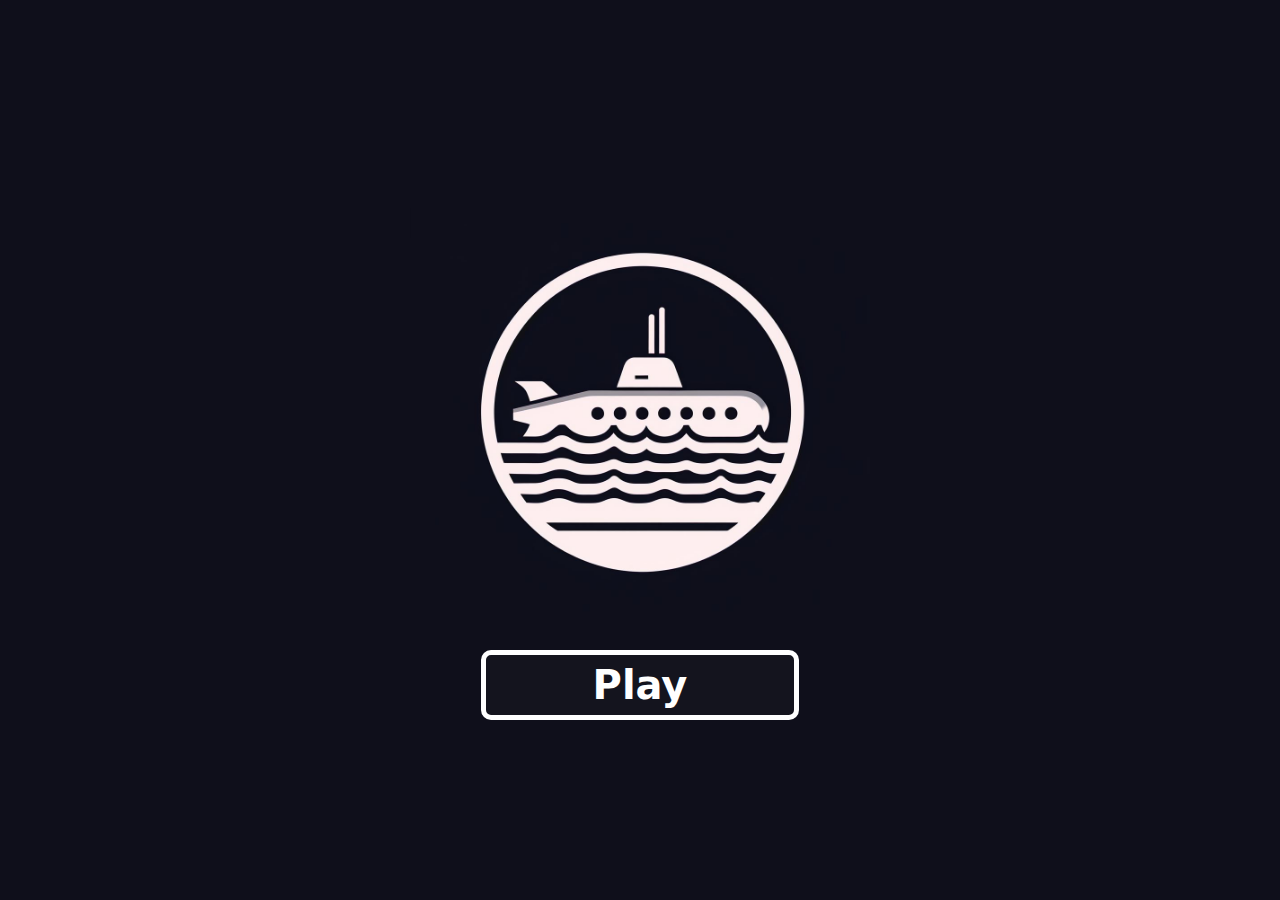
<file: index.html>
<!DOCTYPE html>
<html lang="en">
  <head>
    <meta charset="UTF-8" />
    <meta http-equiv="X-UA-Compatible" content="IE=edge" />
    <meta name="viewport" content="width=device-width, initial-scale=1.0" />
    <title>Submarine Hunt</title>
    <style>
      body {
        display: none;
      }
      .no-js {
        display: block;
      }
    </style>
    <noscript>
      <style>
        body {
          display: block;
        }
      </style>
      <div class="no-js">
        <p>JavaScript is disabled in your browser. Please enable it to continue.</p>
      </div>
    </noscript>
  </head>
  <body>
    <p id="info-text">Checking browser support...</p>

    <script>
      document.body.style.display = 'block';

      async function checkCompatibility() {
        try {
          new Function("import('data:text/javascript,')");
          if (!('fetch' in window)) throw new Error('Fetch API not supported');
          if (!('Promise' in window)) throw new Error('Promises not supported');
          new Function('async function test() {}')();
          if (!('serviceWorker' in navigator)) throw new Error('Service Workers not supported');
          if (!('WebSocket' in window)) throw new Error('WebSockets not supported');
          if (!('IntersectionObserver' in window)) throw new Error('IntersectionObserver not supported');
          if (!('clipboard' in navigator)) throw new Error('Clipboard API not supported');
          if (!('WebAssembly' in window)) throw new Error('WebAssembly not supported');
          if (!('RTCPeerConnection' in window)) throw new Error('WebRTC not supported');

          if (!CSS.supports('display', 'grid')) throw new Error('CSS Grid not supported');
          if (!CSS.supports('display', 'flex')) throw new Error('CSS Flexbox not supported');
          if (!CSS.supports('(--a: 0)')) throw new Error('CSS Custom Properties not supported');

          const prefixes = ['-webkit-', '-moz-', '-ms-', '-o-'];
          const propertiesToCheck = ['transform', 'transition', 'animation', 'box-shadow', 'flex'];
          propertiesToCheck.forEach((property) => {
            if (!CSS.supports(property, 'initial')) {
              let supported = false;
              prefixes.forEach((prefix) => {
                if (CSS.supports(prefix + property, 'initial')) {
                  supported = true;
                }
              });
              if (!supported) {
                throw new Error(`CSS property ${property} with prefixes not supported`);
              }
            }
          });

          if (!navigator.onLine) {
            console.warn('No internet access: User offline');
          }

          document.getElementById('info-text').textContent = 'Browser support OK';
          window.location.href = './html/game.html';
        } catch (e) {
          document.getElementById('info-text').textContent = 'Browser is not supported. Open console to see more details (F12).';
          console.warn('Compatibility check failed:', e.message);
          window.open('./html/no-support.html', '_blank');
        }
      }

      checkCompatibility();
    </script>
  </body>
</html>
</file>
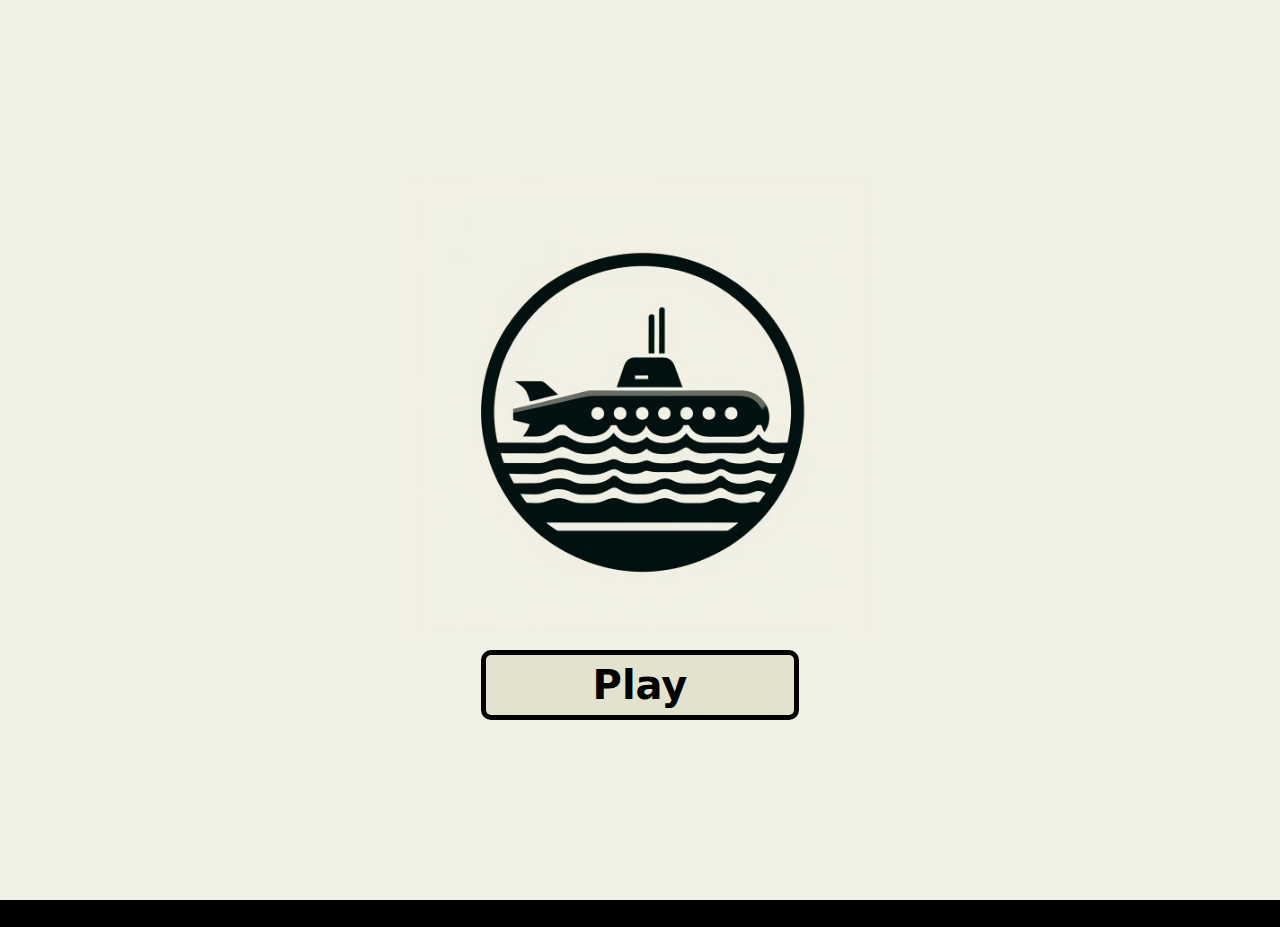
<file: html/index.html>
<!DOCTYPE html>
<html lang="en">
  <head>
    <meta charset="UTF-8" />
    <meta name="viewport" content="width=device-width, initial-scale=1.0" />
    <meta name="description" content="Game about hunting submarines. In which you have to drop bombs on flowing underwater various submarines." />
    <link rel="shortcut icon" href="../images/day/logo.jpeg" type="image/x-icon" id="themeShortcutIcon" />
    <link rel="stylesheet" href="../style/base.css" />
    <link rel="stylesheet" href="../style/day/day.css" id="themeStylesheet" />
    <title>Submarine Hunt</title>
  </head>
  <body>
    <div id="leftButton" class="mobileSterringButtons"></div>
    <div id="actionButton" class="mobileSterringButtons"></div>
    <div id="rightButton" class="mobileSterringButtons"></div>
    <div id="welcomeMask">
      <div id="centerMenu">
        <img src="../images/day/logo.jpeg" alt="logo" id="welcomeLogo" />
        <div id="playBox">
          <div id="playButton">Play</div>
        </div>
      </div>
    </div>
    <div id="gameStateBar">
      <div id="timer">Timer: 24:38</div>
      <div id="score">Score: 134,000</div>
      <div id="lives">Lives: &#9829;&#9829;&#9829;</div>
      <div id="level">Level: Normal</div>
      <div id="ammoType">Ammo: Laser beam</div>
      <div id="ammoCount">Count: 20</div>
    </div>
    <div id="optionsMask">
      <button id="startButton" type="button">Start</button>
    </div>
    <div id="pauseMask">
      <div id="pauseMaskSelectBox">
        <div id="resumeButton" alt="resume" data-elementType="resumeButton"></div>
        <div id="restartButton" alt="restart" data-elementType="restartButton"></div>
        <div id="quitButton" alt="quit" data-elementType="quitButton"></div>
      </div>
    </div>
    <div id="sky">
      <div alt="pause" id="pauseButton" data-elementType="pauseButton"></div>
      <div id="ship" data-elementType="ship"></div>
    </div>
    <div id="waves"></div>
    <div id="ocean"></div>
  </body>
</html>
<script src="../scripts/main.js" type="module"></script>
</file>
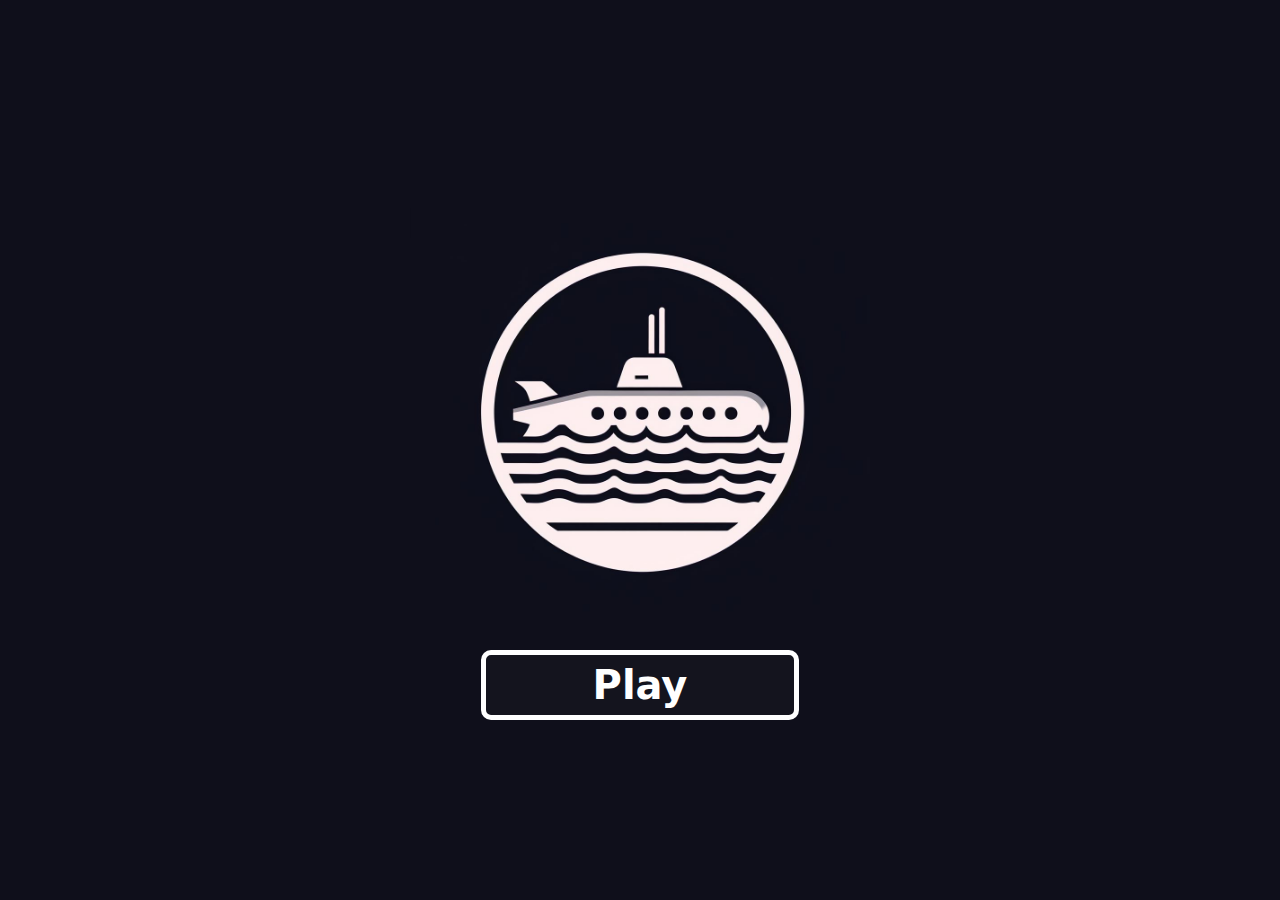
<file: html/game.html>
<!DOCTYPE html>
<html lang="en">
  <head>
    <meta charset="UTF-8" />
    <meta name="viewport" content="width=device-width, initial-scale=1.0" />
    <meta name="description" content="Game about hunting submarines. In which you have to drop bombs on flowing underwater various submarines." />
    <link rel="shortcut icon" href="../images/day/logo.jpeg" type="image/x-icon" id="themeShortcutIcon" />
    <link rel="stylesheet" href="../style/base.css" />
    <link rel="stylesheet" href="../style/day/day.css" id="themeStylesheet" />
    <title>Submarine Hunt</title>
  </head>
  <body>
    <div id="sterringPanel">
      <div id="moveLeftButton" class="mobileSterringButtons"><span class="mobileSterringButtonsInsideText">left</span></div>
      <div id="dropButtonLeft" class="mobileSterringButtons"><div class="mobileSterringButtonsInsideImage"></div></div>
      <div id="switchItemButton" class="mobileSterringButtons"><span class="mobileSterringButtonsInsideText">Switch item</span></div>
      <div id="dropButtonRight" class="mobileSterringButtons"><div class="mobileSterringButtonsInsideImage"></div></div>
      <div id="moveRightButton" class="mobileSterringButtons"><span class="mobileSterringButtonsInsideText">right</span></div>
    </div>
    <div id="welcomeMask">
      <div id="centerMenu">
        <img src="../images/day/logo.jpeg" alt="logo" id="welcomeLogo" />
        <div id="playBox">
          <div id="playButton">Play</div>
        </div>
      </div>
    </div>
    <div id="gameStateBar">
      <div id="timer">Timer: <span id="minutes">00</span>:<span id="seconds">00</span></div>
      <div id="score">Score: <span id="scoreValue">0</span></div>
      <div id="lives">Lives: <span class="heart">&#9829;</span><span class="heart">&#9829;</span><span class="heart">&#9829;</span></div>
      <div id="level">Level: Normal</div>
      <div id="ammoType"></div>
      <div id="ammoCount"></div>
    </div>
    <div id="optionsMask">
      <button id="startButton" type="button">Start</button>
    </div>
    <div id="pauseMask">
      <div id="pauseMaskSelectBox">
        <div id="resumeButton" alt="resume" data-elementType="resumeButton"></div>
        <div id="restartButton" alt="restart" data-elementType="restartButton"></div>
        <div id="quitButton" alt="quit" data-elementType="quitButton"></div>
      </div>
    </div>
    <div alt="fullscreen" id="fullscreenButton"></div>
    <div alt="pause" id="pauseButton"></div>
    <div id="gameWorld">
      <div id="sky">
        <div id="ship" data-elementType="ship"></div>
      </div>
      <div id="waves"></div>
      <div id="ocean"></div>
    </div>
  </body>
</html>
<script src="../scripts/main.js" type="module"></script>
</file>
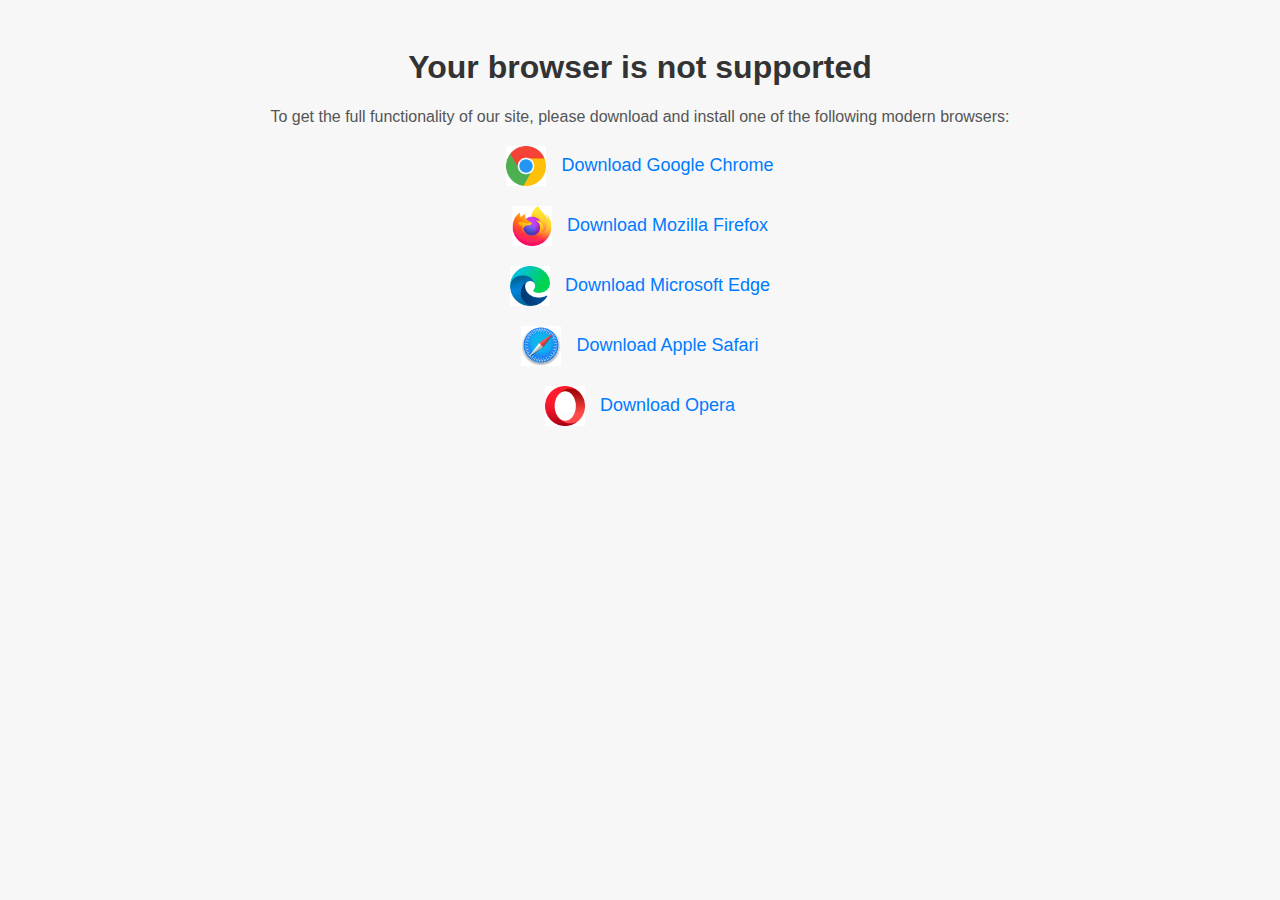
<file: html/no-support.html>
<!DOCTYPE html>
<html lang="en">
  <head>
    <meta charset="UTF-8" />
    <meta name="viewport" content="width=device-width, initial-scale=1.0" />
    <title>Submarine Hunt</title>
    <style>
      body {
        font-family: Arial, sans-serif;
        text-align: center;
        padding: 20px;
        background-color: #f7f7f7;
      }
      h1 {
        color: #333;
      }
      p {
        color: #555;
      }
      .browser-list {
        list-style-type: none;
        padding: 0;
      }
      .browser-item {
        margin: 20px 0;
        display: flex;
        align-items: center;
        justify-content: center;
      }
      .browser-item img {
        width: 40px;
        height: 40px;
        margin-right: 15px;
      }
      a {
        text-decoration: none;
        color: #007bff;
        font-size: 18px;
      }
      a:hover {
        text-decoration: underline;
      }

      @supports not (display: flex) {
        .browser-item {
          display: block;
          text-align: left;
          margin-bottom: 20px;
        }
      }
    </style>
  </head>
  <body>
    <div id="preloader" style="display: none; font-size: 24px">
      <p>Landing...</p>
    </div>

    <noscript>
      <p style="color: red; font-weight: bold">Your browser has JavaScript disabled. Enable JavaScript to use the full functionality of the site.</p>
    </noscript>

    <h1>Your browser is not supported</h1>
    <p id="info-text">To get the full functionality of our site, please download and install one of the following modern browsers:</p>

    <ul class="browser-list" id="browser-list">
      <li class="browser-item">
        <img src="../images/always/chromeLogo.png" alt="Chrome Logo" />
        <a href="https://www.google.com/chrome/">Download Google Chrome</a>
      </li>
      <li class="browser-item">
        <img src="../images/always/firefoxLogo.png" alt="Firefox Logo" />
        <a href="https://www.mozilla.org/pl/firefox/new/">Download Mozilla Firefox</a>
      </li>
      <li class="browser-item">
        <img src="../images/always/edgeLogo.png" alt="Edge Logo" />
        <a href="https://www.microsoft.com/edge">Download Microsoft Edge</a>
      </li>
      <li class="browser-item">
        <img src="../images/always/safariLogo.png" alt="Safari Logo" />
        <a href="https://www.apple.com/safari/">Download Apple Safari</a>
      </li>
      <li class="browser-item">
        <img src="../images/always/operaLogo.png" alt="Opera Logo" />
        <a href="https://www.opera.com/">Download Opera</a>
      </li>
    </ul>

    <script>
      function isMobile() {
        var userAgent = navigator.userAgent || navigator.vendor || window.opera;
        return /android|iphone|ipad|ipod/i.test(userAgent);
      }

      if (isMobile()) {
        document.getElementById('info-text').textContent = 'Your mobile browser is not supported. Please download one of the modern mobile browsers:';
        var browserList = document.getElementById('browser-list');
        browserList.innerHTML = `
                <li class="browser-item">
                    <img src="../images/always/chromeLogo.png" alt="Chrome Logo" />
                    <a href="https://play.google.com/store/apps/details?id=com.android.chrome">Download Google Chrome (Android)</a>
                </li>
                <li class="browser-item">
                    <img src="../images/always/firefoxLogo.png" alt="Firefox Logo" />
                    <a href="https://play.google.com/store/apps/details?id=org.mozilla.firefox">Download Mozilla Firefox (Android)</a>
                </li>
                <li class="browser-item">
                    <img src="../images/always/edgeLogo.png" alt="Edge Logo" />
                    <a href="https://play.google.com/store/apps/details?id=com.microsoft.emmx">Download Microsoft Edge (Android)</a>
                </li>
                <li class="browser-item">
                    <img src="../images/always/safariLogo.png" alt="Safari Logo" />
                    <a href="https://apps.apple.com/pl/app/safari/id284417350">Download Safari (iOS)</a>
                </li>
                <li class="browser-item">
                    <img src="../images/always/operaLogo.png" alt="Opera Logo" />
                    <a href="https://play.google.com/store/apps/details?id=com.opera.browser">Download Opera (Android)</a>
                </li>
            `;
      }

      document.getElementById('preloader').style.display = 'block';
      window.addEventListener('load', function () {
        document.getElementById('preloader').style.display = 'none';
      });
    </script>
  </body>
</html>
</file>
<file: style/base.css>
@import url(baseClassesAndVariables.css);

* {
  font-family: system-ui, -apple-system, BlinkMacSystemFont, 'Segoe UI', Roboto, Oxygen, Ubuntu, Cantarell, 'Open Sans', 'Helvetica Neue', sans-serif;
  overflow: hidden;
  -webkit-user-select: none !important;
  user-select: none !important;
  -webkit-user-drag: none !important;
}
html {
  background-color: black;
  z-index: 0;
}
body {
  position: absolute;
  width: 100%;
  height: 100%;
  margin: 0;
  padding: 0;
}
#welcomeMask {
  position: fixed;
  top: 0;
  left: 0;
  width: 100%;
  height: 100%;
  display: flex;
  justify-content: center;
  align-items: center;
  z-index: 10;
}
#centerMenu {
  display: flex;
  flex-direction: column;
  justify-content: center;
  align-items: center;
}
#welcomeLogo {
  height: 45%;
  width: 45%;
}
#playBox {
  width: 30%;
  height: 20%;
  margin-top: 10px;
  border-radius: 10px;
  display: flex;
  justify-content: center;
  align-items: center;
  cursor: pointer;
  border-width: 5px;
  border-style: solid;
}
@media screen and (max-height: 560px) {
  #welcomeLogo {
    height: 30%;
    width: 30%;
  }
  #playBox {
    width: 20%;
  }
}
#playButton {
  font-size: 40px;
  padding: 7px;
  font-weight: 600;
}
#gameWorld {
  position: relative;
  left: 50%;
  translate: -50% 0;
  width: 100%;
  height: 100%;
}
#sky {
  width: 100%;
  height: 22%;
  position: relative;
}
#waves {
  width: 100%;
  height: 4%;
  top: -2%;
  background-repeat: repeat-x;
  position: relative;
  z-index: 2;
  background-size: auto 100%;
}
#ocean {
  width: 100%;
  top: -3%;
  height: 77%;
  position: relative;
}
#ship {
  height: 50%;
  background-repeat: no-repeat;
  background-size: 100% 100%;
  position: relative;
  top: 50%;
  left: 0;
  z-index: 1;
}

#sterringPanel {
  position: fixed;
  z-index: 6;
  height: 72px;
  width: 100%;
  top: calc(100% - 75px);
}

#moveLeftButton {
  left: 10px;
  width: 98px;
}

#dropButtonLeft {
  width: 98px;
  left: 120px;
}

#dropButtonLeft > div.mobileSterringButtonsInsideImage,
#dropButtonRight div.mobileSterringButtonsInsideImage {
  background-size: 50%, 50%;
}

#switchItemButton {
  width: calc(100% - 460px);
  left: 50%;
  transform: translateX(-50%);
  min-width: 160px;
}

#dropButtonRight {
  width: 98px;
  left: calc(100% - 220px);
}

#moveRightButton {
  width: 98px;
  left: calc(100% - 110px);
}
#optionsMask {
  position: fixed;
  top: 0;
  left: 0;
  width: 100%;
  height: 100%;
  display: flex;
  justify-content: center;
  align-items: center;
  z-index: 8;
  background-color: var(--transparent);
}
#startButton {
  font-size: 40px;
  padding: 7px;
  font-weight: 600;
}
#pauseMask {
  position: fixed;
  height: 100%;
  width: 100%;
  z-index: 6;
}
#pauseMaskSelectBox {
  position: absolute;
  background-color: var(--transparent);
  top: 50%;
  left: 50%;
  transform: translate(-50%, -50%);
  width: 40%;
  height: 40%;
  display: flex;
  grid-template-columns: 1fr 1fr 1fr;
  justify-content: center;
  align-items: center;
  min-width: unset;
}
#resumeButton,
#restartButton,
#quitButton {
  float: left;
  position: relative;
  height: 40%;
  width: 100%;
  margin: 2%;
  background-size: 100% 100%;
  z-index: 6;
}
#fullscreenButton {
  position: fixed;
  left: 0;
  top: 0;
  margin-left: 1%;
  margin-top: 1%;
  height: 125px;
  width: 125px;
  background-size: 100% 100%;
  z-index: 7;
}
#pauseButton {
  position: fixed;
  right: 0;
  top: 0;
  margin-right: 1%;
  margin-top: 1%;
  height: 125px;
  width: 125px;
  background-size: 100% 100%;
  z-index: 7;
}
@media screen and (max-height: 770px) {
  #pauseButton,
  #fullscreenButton {
    width: 110px;
    height: 110px;
  }
}
@media screen and (max-height: 700px) {
  #pauseButton,
  #fullscreenButton {
    width: 100px;
    height: 100px;
  }
}
@media screen and (max-height: 620px) {
  #pauseButton,
  #fullscreenButton {
    width: 90px;
    height: 90px;
  }
}
@media screen and (max-height: 550px) {
  #pauseButton,
  #fullscreenButton {
    width: 75px;
    height: 75px;
  }
}
#gameStateBar {
  display: flex;
  justify-content: center;
  align-items: center;
  position: fixed;
  font-size: 36px;
  line-height: 36px;
  top: 0;
  left: 50%;
  transform: translateX(-50%);
  width: 2000px;
  height: 36px;
  z-index: 1;
}

@media screen and (max-width: 1850px) {
  #gameStateBar {
    width: 1200px;
    font-size: 32px;
    line-height: 32px;
    height: 32px;
  }
  #level,
  #timer {
    display: none !important;
  }
}
@media screen and (max-width: 1250px) {
  #gameStateBar {
    width: 800px;
    font-size: 28px;
    line-height: 28px;
    height: 28px;
  }
  #ammoCount {
    display: none !important;
  }
}

@media screen and (max-width: 850px) {
  #gameStateBar {
    width: 100%;
    font-size: 24px;
    line-height: 24px;
    height: 24px;
  }
}
@media screen and (max-width: 500px) {
  #gameStateBar {
    font-size: 16px;
    line-height: 16px;
    height: 16px;
  }
  #ammoType {
    display: none !important;
  }
}
#timer,
#score,
#lives,
#level,
#ammoType,
#ammoCount {
  position: relative;
  float: left;
  text-align: center;
  margin: 0 2.5%;
  white-space: nowrap;
}
</file>
<file: style/day/day.css>
@import url(dayVariables.css);

body {
  background-color: white;
  color: black;
}
#welcomeMask {
  background-color: var(--logoWhite);
}
#playBox {
  background-color: var(--logoWhiteButton);
  border-color: black !important;
}
#playBox:hover {
  background-color: var(--logoWhiteButtonHover);
}
#sky {
  background-color: var(--sky);
}
#waves {
  background-image: url('../../images/day/wave.png');
}
#ocean {
  background-color: var(--water);
}
#ship {
  background-image: url('../../images/day/boatRight.png');
}
.submarine {
  background-image: url('../../images/day/submarineRight.png');
}
.bomb {
  background-image: url('../../images/day/bomb.png');
}
#pauseButton {
  background-image: url('../../images/day/pause.png');
}
.isFullscreen {
  background-image: url('../../images/day/minimize.png');
}
.isNotFullscreen {
  background-image: url('../../images/day/maximize.png');
}
#resumeButton {
  background-image: url('../../images/day/play.png');
}
#restartButton {
  background-image: url('../../images/day/reload.png');
}
#quitButton {
  background-image: url('../../images/day/powerSwitch.png');
}
#gameStateBar {
  color: var(--logoBlue);
}
.mobileSterringButtons {
  background-color: rgba(0, 0, 0, 0.1);
  border: 1px solid rgba(0, 0, 0, 0.45);
}
#dropButtonLeft > div.mobileSterringButtonsInsideImage,
#dropButtonRight > div.mobileSterringButtonsInsideImage {
  background-image: url('../../images/day/aim.svg');
  opacity: 0.7;
}
#sterringPanel {
  color: rgba(0, 0, 0, 0.6);
}
#moveLeftButton:active,
#moveRightButton:active,
#switchItemButton:active,
#dropButtonLeft:active,
#dropButtonRight:active {
  background-color: rgba(0, 0, 0, 0.2);
}
</file>
